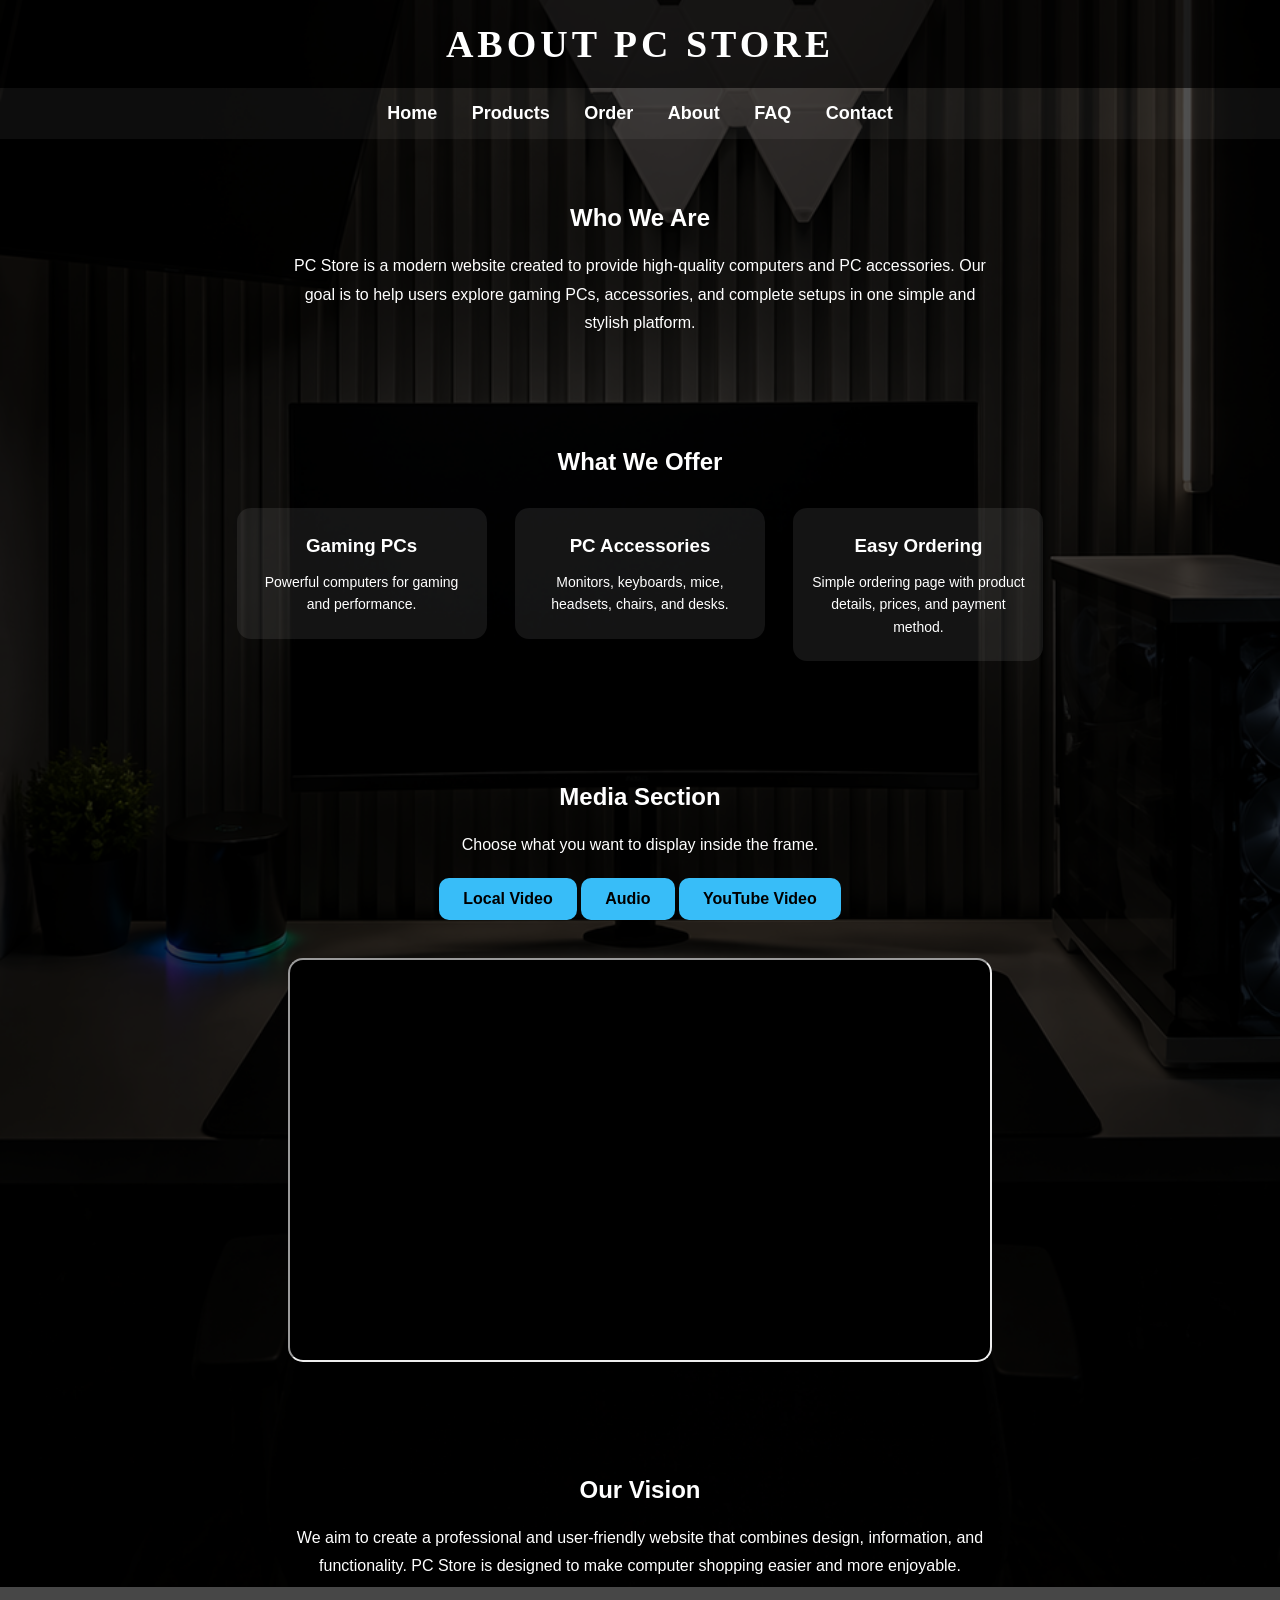
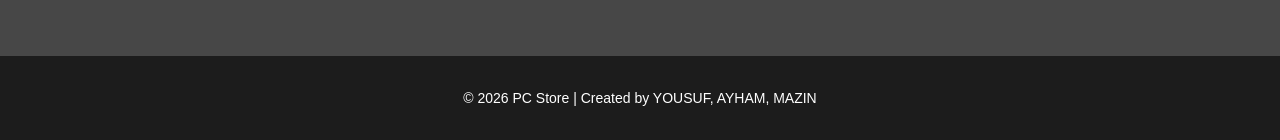
<file: about.html>
<!DOCTYPE html>
<html lang="en">
<head>
<meta charset="UTF-8">
<title>About</title>
<link rel="stylesheet" href="style.css">
<meta name="viewport" content="width=device-width, initial-scale=1.0">
</head>

<body>
<div class="overlay">

<header>About PC Store</header>

<nav>
<a href="index.html">Home</a>
<a href="products.html">Products</a>
<a href="order.html">Order</a>
<a href="about.html">About</a>
<a href="faq.html">FAQ</a>
<a href="contact.html">Contact</a>
</nav>

<section>
<h2>Who We Are</h2>

<p style="max-width:700px; margin:auto; line-height:1.8;">
PC Store is a modern website created to provide high-quality computers and PC accessories.
Our goal is to help users explore gaming PCs, accessories, and complete setups in one simple and stylish platform.
</p>

</section>

<section>

<h2>What We Offer</h2>

<div class="card">
<h3>Gaming PCs</h3>
<p>Powerful computers for gaming and performance.</p>
</div>

<div class="card">
<h3>PC Accessories</h3>
<p>Monitors, keyboards, mice, headsets, chairs, and desks.</p>
</div>

<div class="card">
<h3>Easy Ordering</h3>
<p>Simple ordering page with product details, prices, and payment method.</p>
</div>

</section>

<section>

<h2>Media Section</h2>

<p style="max-width:700px; margin:auto; line-height:1.8;">
Choose what you want to display inside the frame.
</p>

<br>

<a href="4k.mp4" target="mediaframe" class="home-button">
Local Video
</a>

<a href="audio.mp3" target="mediaframe" class="home-button">
Audio
</a>

<a href="https://www.youtube.com/embed/jfKfPfyJRdk"
target="mediaframe"
class="home-button">
YouTube Video
</a>
<br><br>

<iframe
name="mediaframe"
width="700"
height="400">
</iframe>

</section>

<section>

<h2>Our Vision</h2>

<p style="max-width:700px; margin:auto; line-height:1.8;">
We aim to create a professional and user-friendly website that combines design,
information, and functionality. PC Store is designed to make computer shopping
easier and more enjoyable.
</p>

</section>

<footer>
<p>© 2026 PC Store | Created by YOUSUF, AYHAM, MAZIN</p>
</footer>

</div>
</body>
</html>
</file>
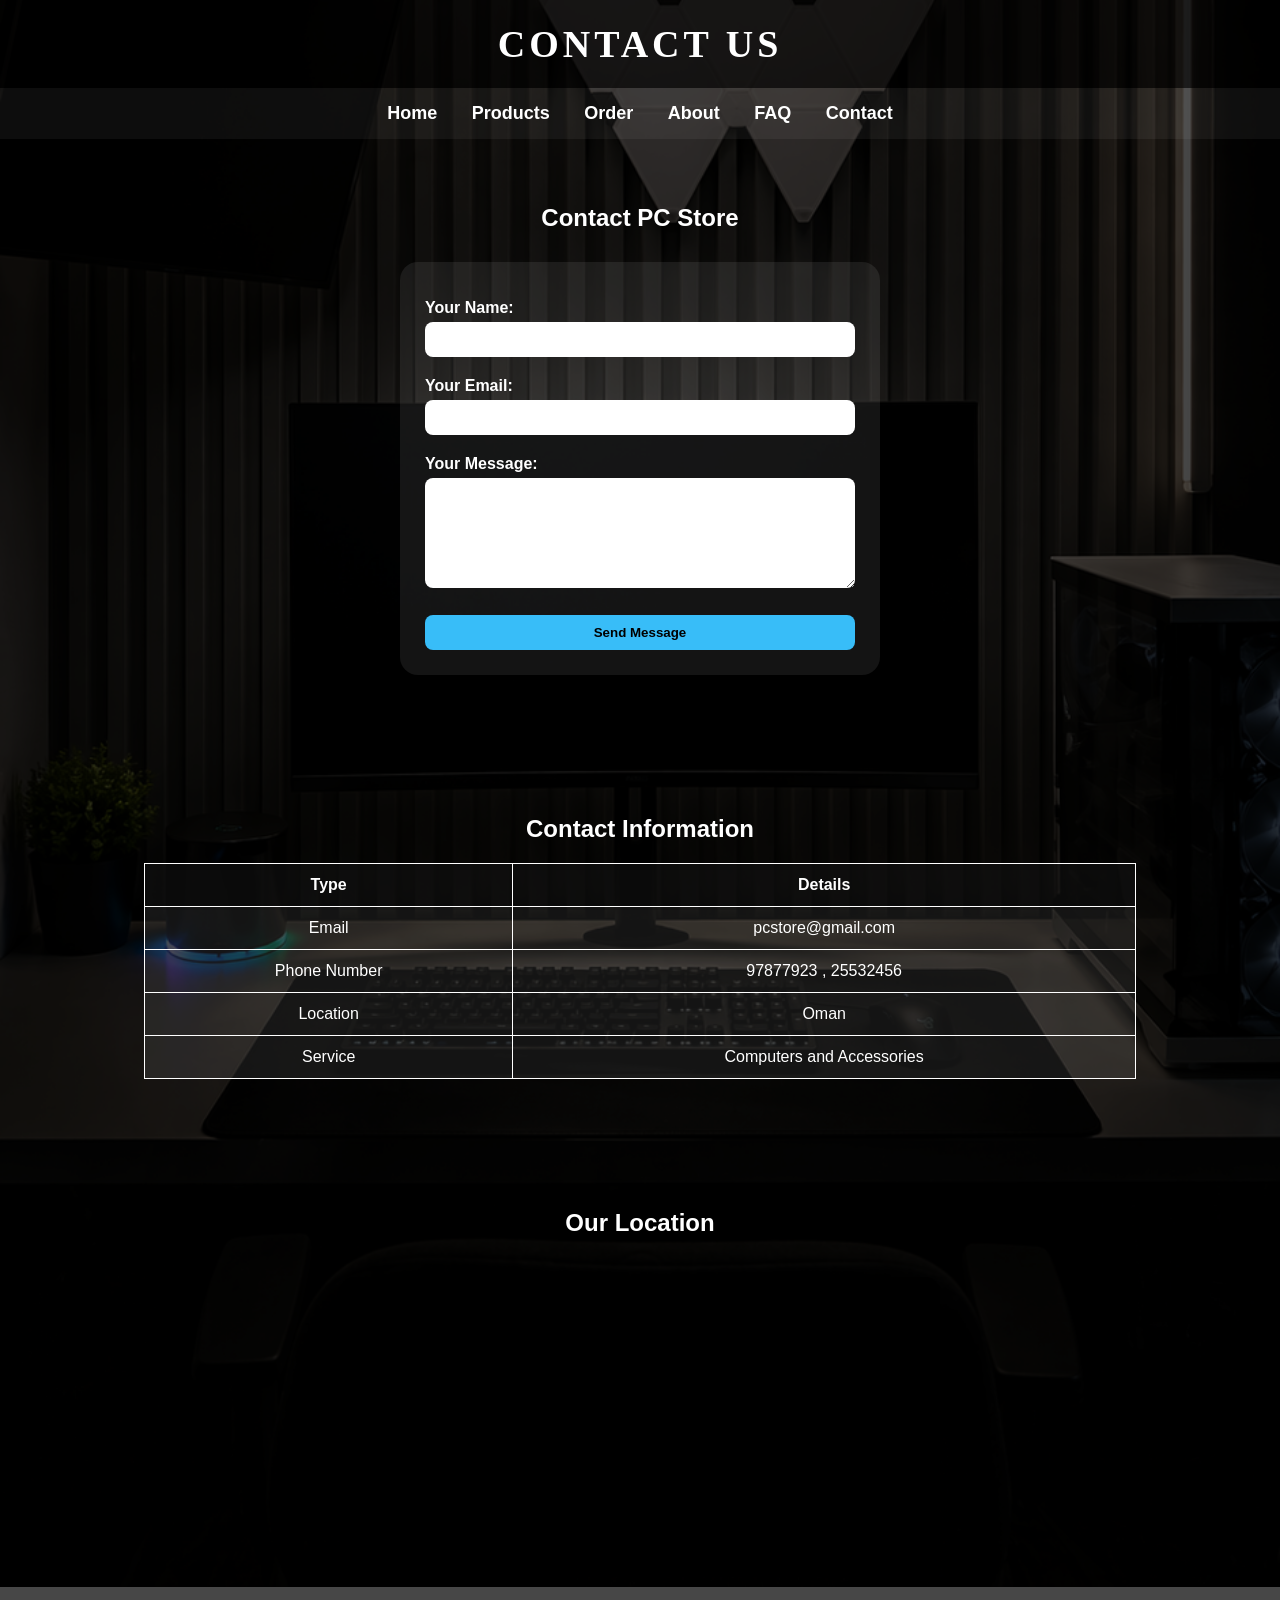
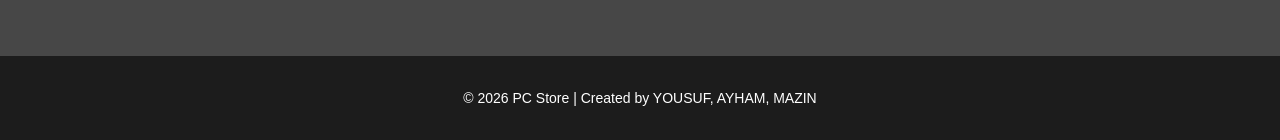
<file: contact.html>
<!DOCTYPE html>
<html lang="en">
<head>
<meta charset="UTF-8">
<title>Contact</title>
<link rel="stylesheet" href="style.css">
<meta name="viewport" content="width=device-width, initial-scale=1.0">

<script>
function sendMessage() {
    alert("Thank you for contacting PC Store");
}
</script>
</head>

<body>
<div class="overlay">

<header>Contact Us</header>

<nav>
<a href="index.html">Home</a>
<a href="products.html">Products</a>
<a href="order.html">Order</a>
<a href="about.html">About</a>
<a href="faq.html">FAQ</a>
<a href="contact.html">Contact</a>
</nav>

<section>
<h2>Contact PC Store</h2>

<div class="order-box">

<form>
<label>Your Name:</label>
<input type="text" required>

<label>Your Email:</label>
<input type="email" required>

<label>Your Message:</label>
<textarea rows="6"></textarea>

<button type="button" onclick="sendMessage()">Send Message</button>
</form>

</div>
</section>

<section>
<h2>Contact Information</h2>

<table>
<tr>
<th>Type</th>
<th>Details</th>
</tr>

<tr>
<td>Email</td>
<td>pcstore@gmail.com</td>
</tr>

<tr>
<td>Phone Number</td>
<td>97877923 , 25532456</td>
</tr>

<tr>
<td>Location</td>
<td>Oman</td>
</tr>

<tr>
<td>Service</td>
<td>Computers and Accessories</td>
</tr>

</table>
</section>

<section>
<h2>Our Location</h2>

<iframe
src="https://maps.google.com/maps?q=oman&t=&z=5&ie=UTF8&iwloc=&output=embed"
width="600"
height="300"
style="border:0;"
allowfullscreen="">
</iframe>

</section>

</section>

<footer>
<p>© 2026 PC Store | Created by YOUSUF, AYHAM, MAZIN</p>
</footer>

</div>
</body>
</html>
</file>
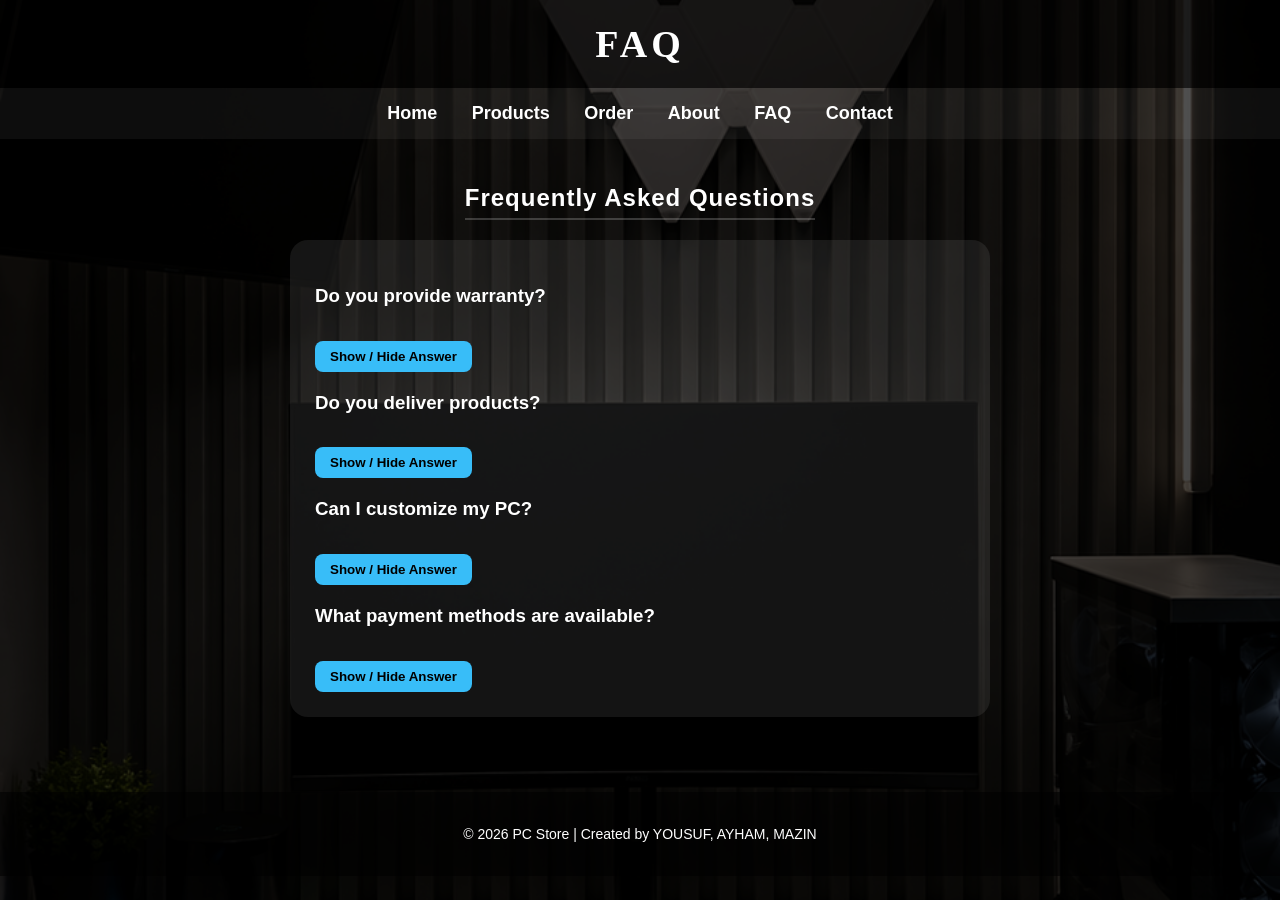
<file: faq.html>
<!DOCTYPE html>
<html lang="en">
<head>
<meta charset="UTF-8">
<title>FAQ</title>
<link rel="stylesheet" href="style.css">
<meta name="viewport" content="width=device-width, initial-scale=1.0">

<script>
function showAnswer(id) {
    var answer;

    answer = document.getElementById(id);

    if (answer.style.display == "none") {
        answer.style.display = "block";
    }
    else {
        answer.style.display = "none";
    }
}
</script>
</head>

<body>
<div class="overlay">

<header>FAQ</header>

<nav>
<a href="index.html">Home</a>
<a href="products.html">Products</a>
<a href="order.html">Order</a>
<a href="about.html">About</a>
<a href="faq.html">FAQ</a>
<a href="contact.html">Contact</a>
</nav>

<section>
<div class="title-line">
<h2>Frequently Asked Questions</h2>
</div>

<div class="faq-box">

<h3>Do you provide warranty?</h3>
<button type="button" onclick="showAnswer('a1')">Show / Hide Answer</button>
<p id="a1" style="display:none;">
Yes, we provide warranty for our computers and main components.
</p>

<h3>Do you deliver products?</h3>
<button type="button" onclick="showAnswer('a2')">Show / Hide Answer</button>
<p id="a2" style="display:none;">
Yes, we deliver orders to customers inside Oman.
</p>

<h3>Can I customize my PC?</h3>
<button type="button" onclick="showAnswer('a3')">Show / Hide Answer</button>
<p id="a3" style="display:none;">
Yes, you can choose the PC parts that match your needs and budget.
</p>

<h3>What payment methods are available?</h3>
<button type="button" onclick="showAnswer('a4')">Show / Hide Answer</button>
<p id="a4" style="display:none;">
You can pay by Cash or Card when confirming your order.
</p>

</div>
</section>

<footer>
<p>© 2026 PC Store | Created by YOUSUF, AYHAM, MAZIN</p>
</footer>

</div>
</body>
</html>
</file>
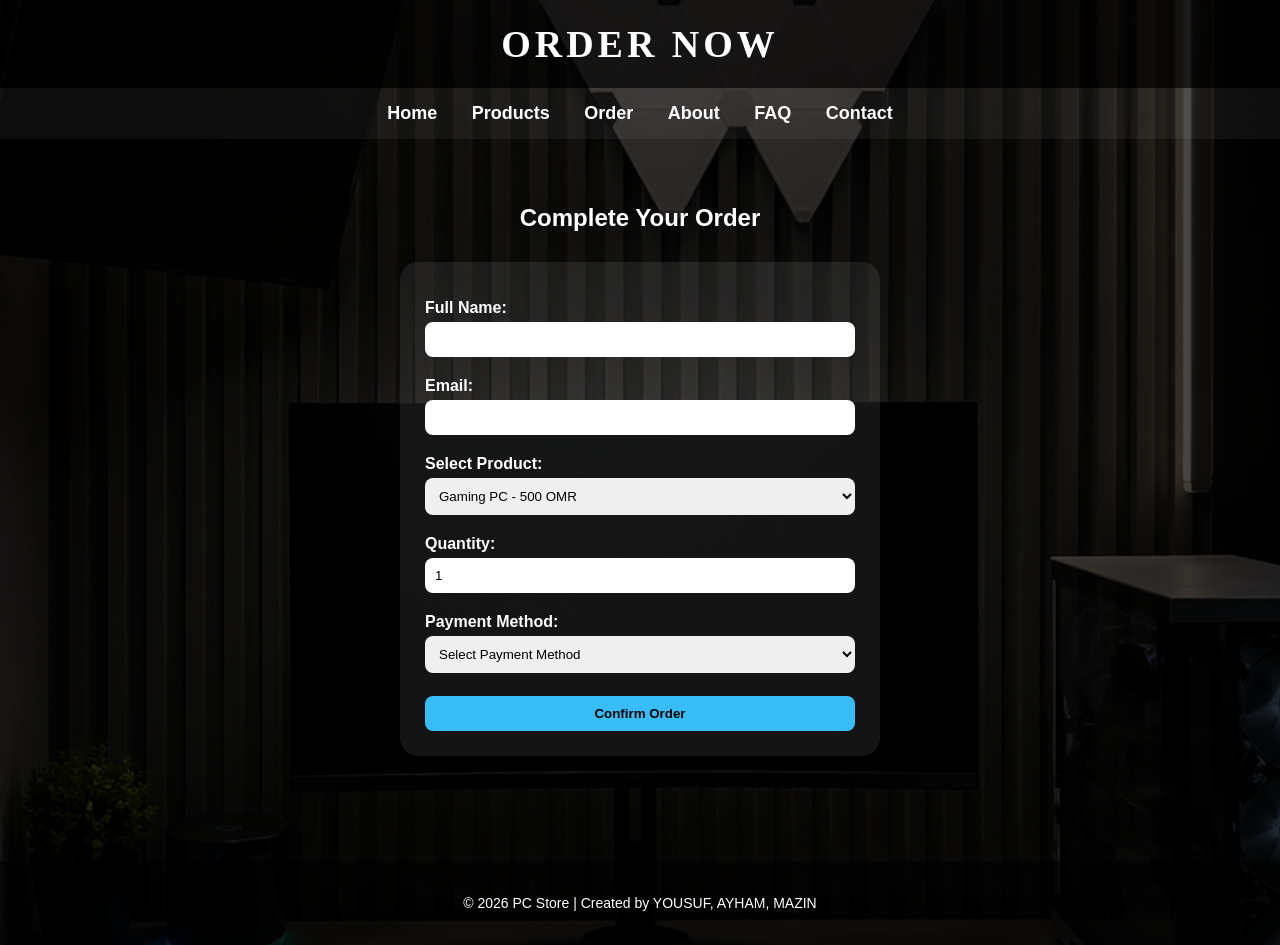
<file: order.html>
<!DOCTYPE html>
<html lang="en">
<head>
<meta charset="UTF-8">
<meta name="viewport" content="width=device-width, initial-scale=1.0">
<title>Order</title>
<link rel="stylesheet" href="style.css">

<script>
function calc() {
    var product;
    var payment;

    product = document.myform.product.value;
    payment = document.myform.payment.value;

    if (payment == "") {
        alert("Please select a payment method");
    }
    else {
        alert("Order Confirmed\nProduct: " + product + "\nPayment: " + payment);
    }
}
</script>
</head>

<body>
<div class="overlay">

<header>Order Now</header>

<nav>
<a href="index.html">Home</a>
<a href="products.html">Products</a>
<a href="order.html">Order</a>
<a href="about.html">About</a>
<a href="faq.html">FAQ</a>
<a href="contact.html">Contact</a>
</nav>

<section>
<h2>Complete Your Order</h2>

<div class="order-box">

<form name="myform">
<label>Full Name:</label>
<input type="text" name="fullname" required>

<label>Email:</label>
<input type="email" name="email" required>

<label>Select Product:</label>
<select name="product">
<option>Gaming PC - 500 OMR</option>
<option>Office PC - 250 OMR</option>
<option>Pro PC - 700 OMR</option>
<option>Intel i7 - 180 OMR</option>
<option>Ryzen 5 - 140 OMR</option>
<option>Intel i9 - 300 OMR</option>
<option>RTX 3060 - 220 OMR</option>
<option>RTX 4060 - 280 OMR</option>
<option>RTX 5060 - 350 OMR</option>
<option>Liquid Cooler - 45 OMR</option>
<option>Air Cooler - 25 OMR</option>
<option>Pro Cooler - 60 OMR</option>
<option>RGB Case - 35 OMR</option>
<option>White Case - 40 OMR</option>
<option>Black Case - 38 OMR</option>
<option>Gaming Monitor - 120 OMR</option>
<option>Mechanical Keyboard - 30 OMR</option>
<option>Gaming Mouse - 20 OMR</option>
<option>Gaming Headset - 25 OMR</option>
<option>Gaming Chair - 95 OMR</option>
<option>RGB Desk - 90 OMR</option>
<option>Basic Setup - 650 OMR</option>
<option>Advanced Setup - 950 OMR</option>
<option>Pro Setup - 1400 OMR</option>
</select>

<label>Quantity:</label>
<input type="number" name="quantity" min="1" max="10" value="1">

<label>Payment Method:</label>
<select name="payment">
<option value="">Select Payment Method</option>
<option value="Cash">Cash</option>
<option value="Card">Card</option>
</select>

<button type="button" onclick="calc()">Confirm Order</button>
</form>

</div>
</section>

<footer>
<p>© 2026 PC Store | Created by YOUSUF, AYHAM, MAZIN</p>
</footer>

</div>
</body>
</html>
</file>
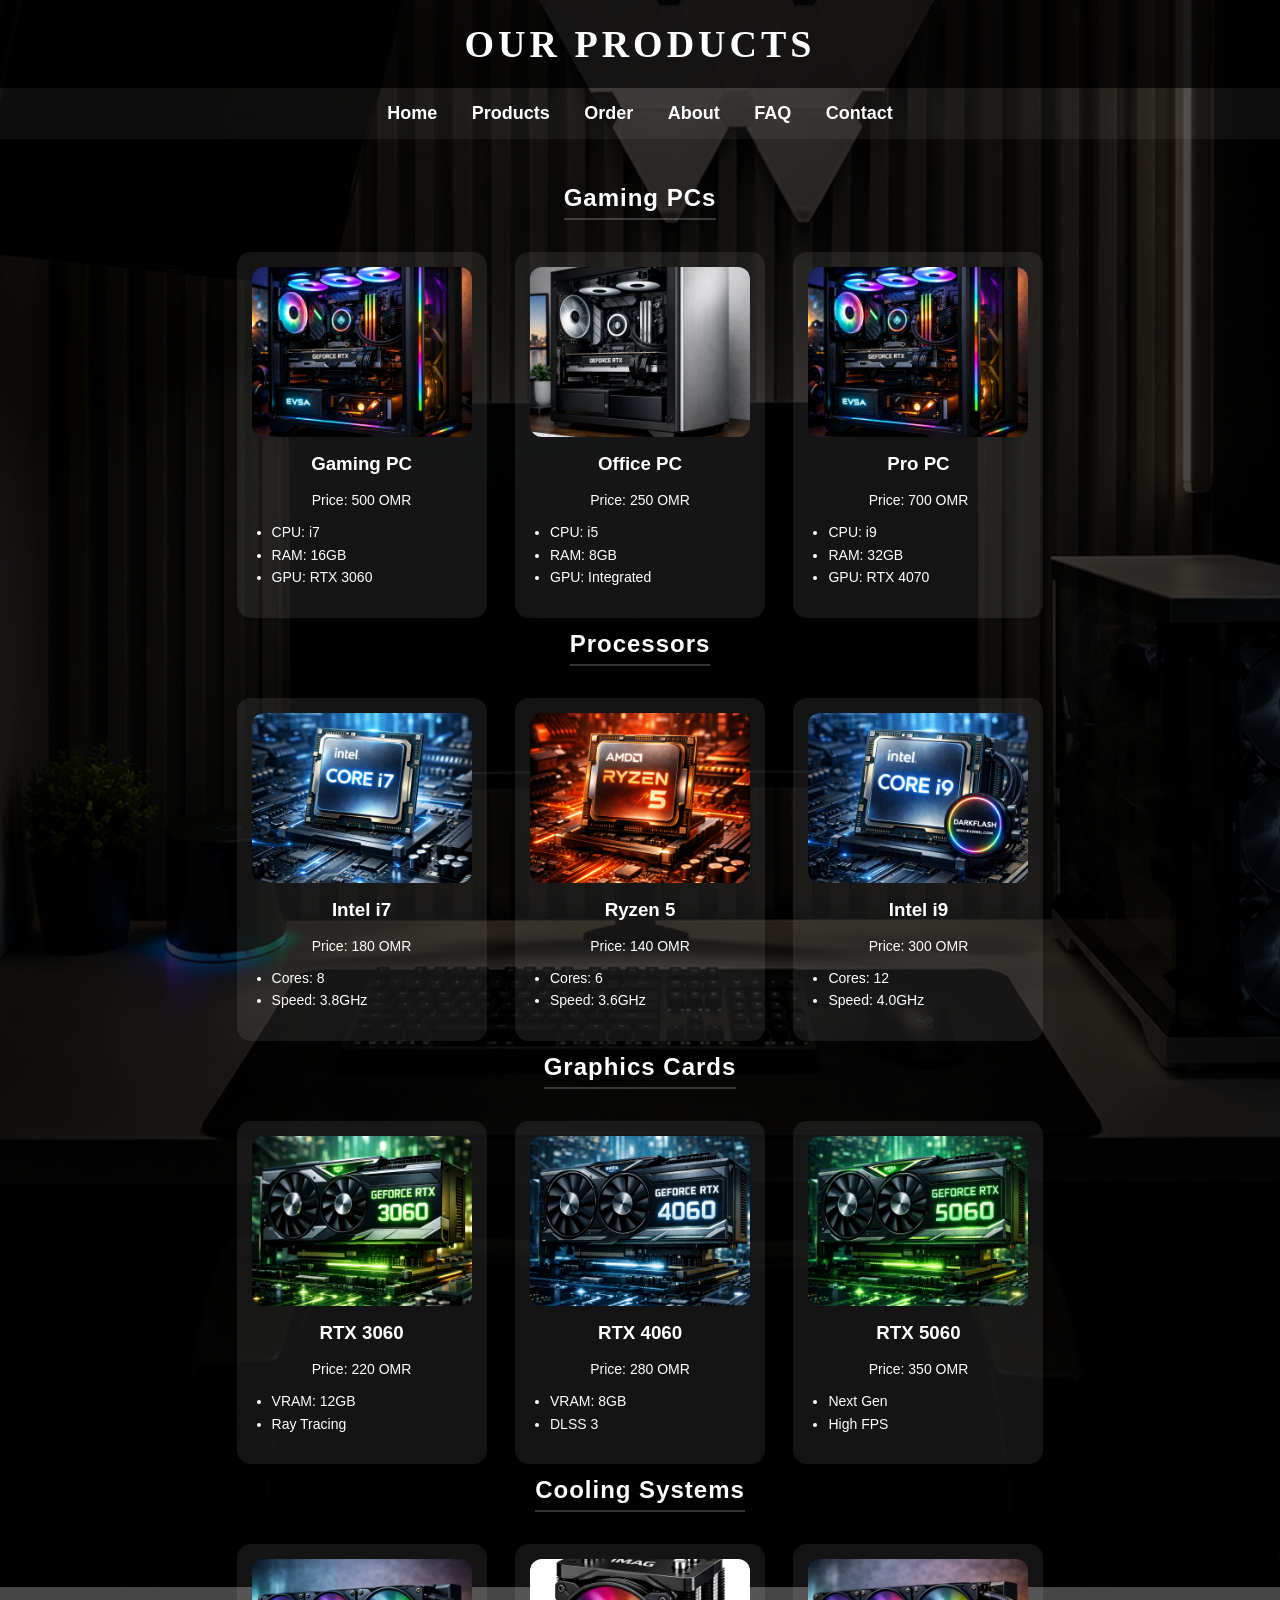
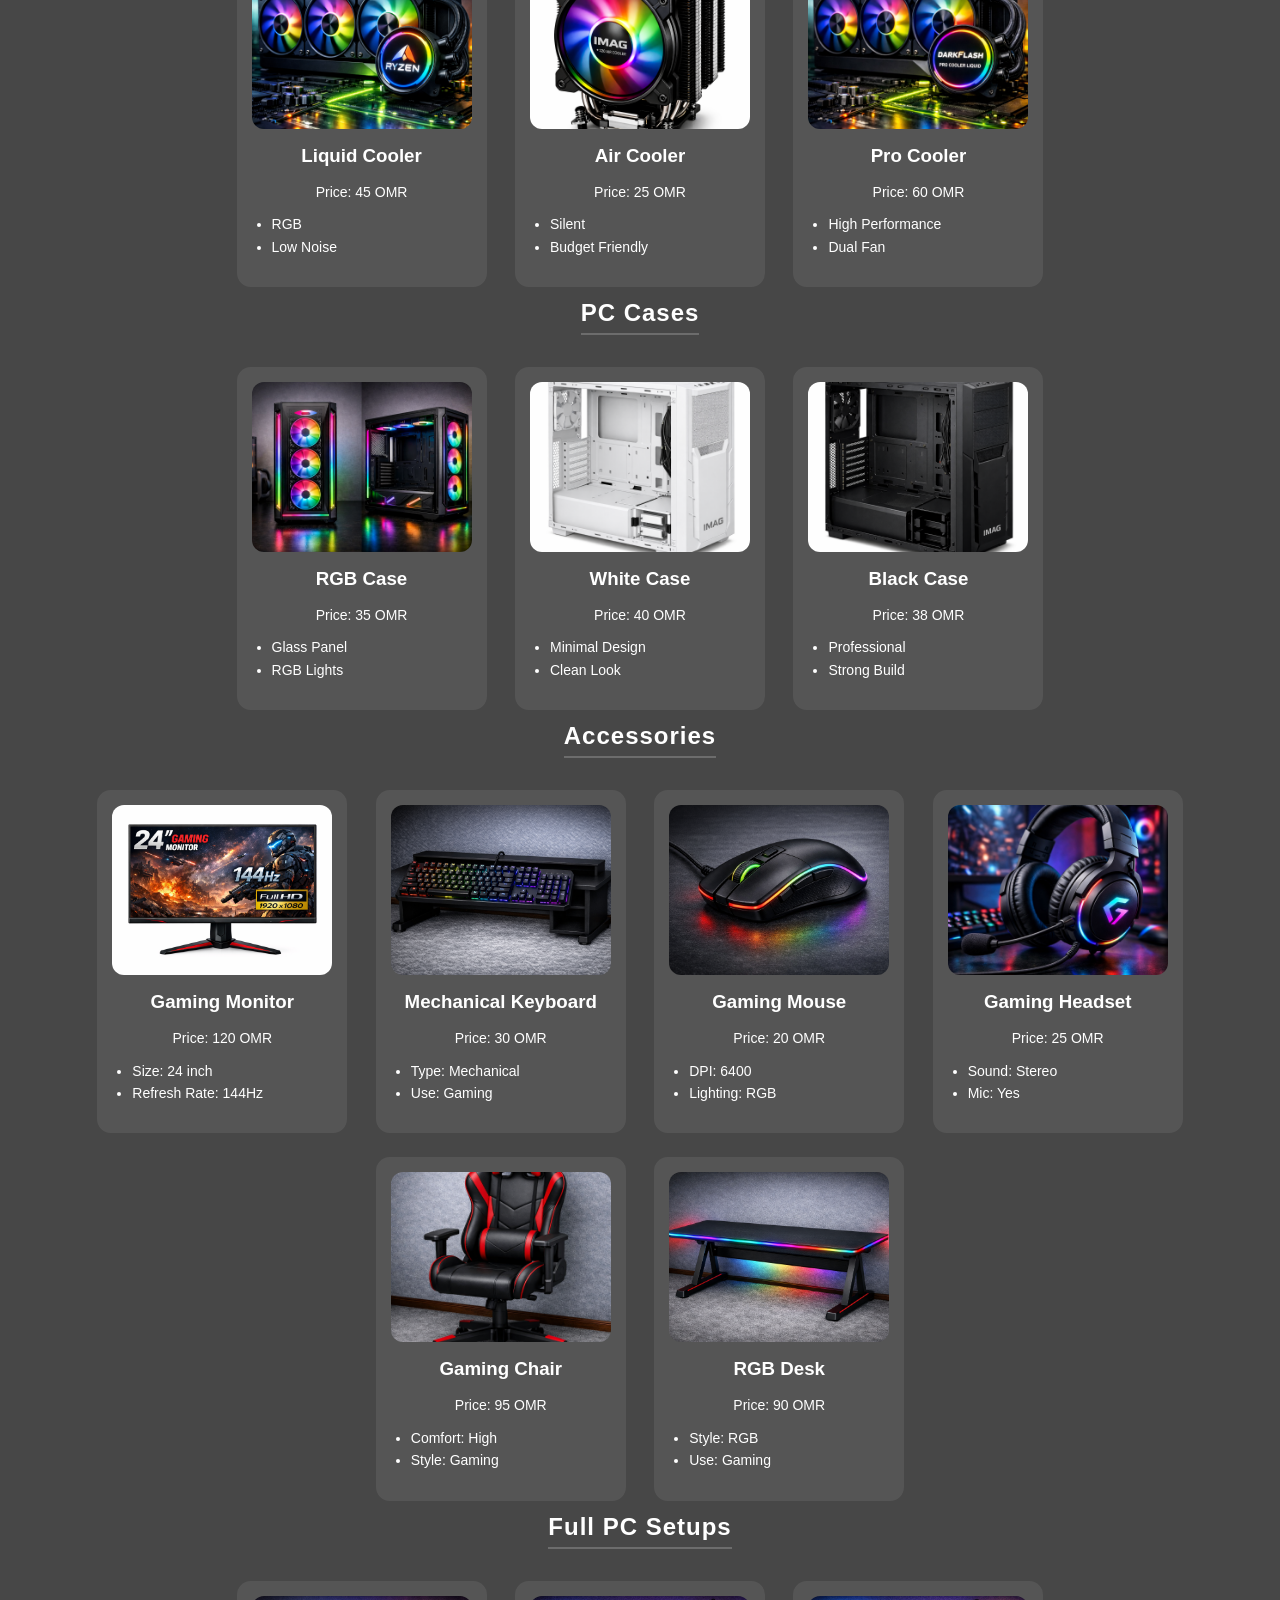
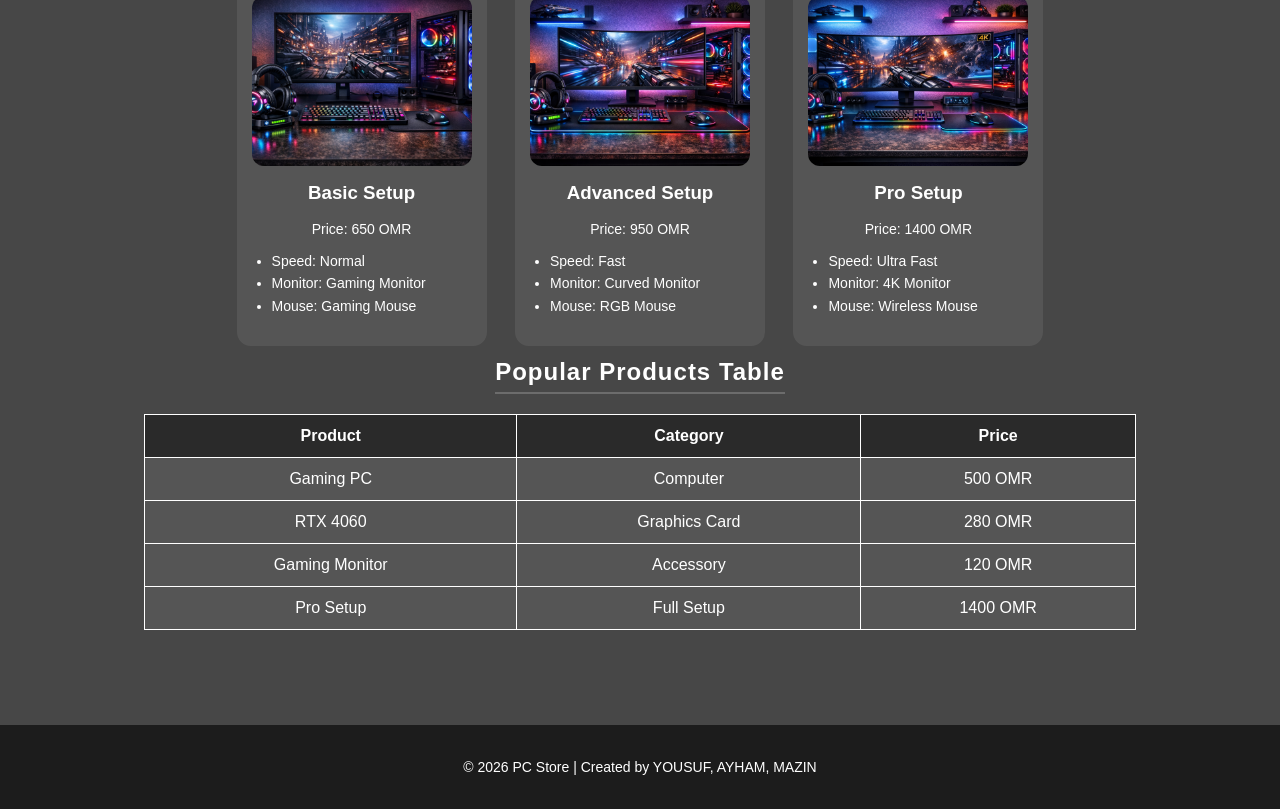
<file: products.html>
<!DOCTYPE html>
<html lang="en">
<head>
<meta charset="UTF-8">
<title>Products</title>
<link rel="stylesheet" href="style.css">
<meta name="viewport" content="width=device-width, initial-scale=1.0">
</head>

<body>
<div class="overlay">

<header>Our Products</header>

<nav>
<a href="index.html">Home</a>
<a href="products.html">Products</a>
<a href="order.html">Order</a>
<a href="about.html">About</a>
<a href="faq.html">FAQ</a>
<a href="contact.html">Contact</a>
</nav>

<section>

<div class="title-line">
<h2>Gaming PCs</h2>
</div>

<div class="products-grid">

<a href="order.html" class="card">
<img src="1.png" alt="Gaming PC">
<h3>Gaming PC</h3>
<p>Price: 500 OMR</p>
<ul>
<li>CPU: i7</li>
<li>RAM: 16GB</li>
<li>GPU: RTX 3060</li>
</ul>
</a>

<a href="order.html" class="card">
<img src="2.png" alt="Office PC">
<h3>Office PC</h3>
<p>Price: 250 OMR</p>
<ul>
<li>CPU: i5</li>
<li>RAM: 8GB</li>
<li>GPU: Integrated</li>
</ul>
</a>

<a href="order.html" class="card">
<img src="1.png" alt="Pro PC">
<h3>Pro PC</h3>
<p>Price: 700 OMR</p>
<ul>
<li>CPU: i9</li>
<li>RAM: 32GB</li>
<li>GPU: RTX 4070</li>
</ul>
</a>

</div>

<div class="title-line">
<h2>Processors</h2>
</div>

<div class="products-grid">

<a href="order.html" class="card">
<img src="3.png" alt="Intel i7">
<h3>Intel i7</h3>
<p>Price: 180 OMR</p>
<ul>
<li>Cores: 8</li>
<li>Speed: 3.8GHz</li>
</ul>
</a>

<a href="order.html" class="card">
<img src="4.png" alt="Ryzen 5">
<h3>Ryzen 5</h3>
<p>Price: 140 OMR</p>
<ul>
<li>Cores: 6</li>
<li>Speed: 3.6GHz</li>
</ul>
</a>

<a href="order.html" class="card">
<img src="3a.png" alt="Intel i9">
<h3>Intel i9</h3>
<p>Price: 300 OMR</p>
<ul>
<li>Cores: 12</li>
<li>Speed: 4.0GHz</li>
</ul>
</a>

</div>

<div class="title-line">
<h2>Graphics Cards</h2>
</div>

<div class="products-grid">

<a href="order.html" class="card">
<img src="5.png" alt="RTX 3060">
<h3>RTX 3060</h3>
<p>Price: 220 OMR</p>
<ul>
<li>VRAM: 12GB</li>
<li>Ray Tracing</li>
</ul>
</a>

<a href="order.html" class="card">
<img src="5a.png" alt="RTX 4060">
<h3>RTX 4060</h3>
<p>Price: 280 OMR</p>
<ul>
<li>VRAM: 8GB</li>
<li>DLSS 3</li>
</ul>
</a>

<a href="order.html" class="card">
<img src="5b.png" alt="RTX 5060">
<h3>RTX 5060</h3>
<p>Price: 350 OMR</p>
<ul>
<li>Next Gen</li>
<li>High FPS</li>
</ul>
</a>

</div>

<div class="title-line">
<h2>Cooling Systems</h2>
</div>

<div class="products-grid">

<a href="order.html" class="card">
<img src="6.png" alt="Liquid Cooler">
<h3>Liquid Cooler</h3>
<p>Price: 45 OMR</p>
<ul>
<li>RGB</li>
<li>Low Noise</li>
</ul>
</a>

<a href="order.html" class="card">
<img src="6a.png" alt="Air Cooler">
<h3>Air Cooler</h3>
<p>Price: 25 OMR</p>
<ul>
<li>Silent</li>
<li>Budget Friendly</li>
</ul>
</a>

<a href="order.html" class="card">
<img src="6b.png" alt="Pro Cooler">
<h3>Pro Cooler</h3>
<p>Price: 60 OMR</p>
<ul>
<li>High Performance</li>
<li>Dual Fan</li>
</ul>
</a>

</div>

<div class="title-line">
<h2>PC Cases</h2>
</div>

<div class="products-grid">

<a href="order.html" class="card">
<img src="7.png" alt="RGB Case">
<h3>RGB Case</h3>
<p>Price: 35 OMR</p>
<ul>
<li>Glass Panel</li>
<li>RGB Lights</li>
</ul>
</a>

<a href="order.html" class="card">
<img src="9a.png" alt="White Case">
<h3>White Case</h3>
<p>Price: 40 OMR</p>
<ul>
<li>Minimal Design</li>
<li>Clean Look</li>
</ul>
</a>

<a href="order.html" class="card">
<img src="9b.png" alt="Black Case">
<h3>Black Case</h3>
<p>Price: 38 OMR</p>
<ul>
<li>Professional</li>
<li>Strong Build</li>
</ul>
</a>

</div>

<div class="title-line">
<h2>Accessories</h2>
</div>

<div class="products-grid">

<a href="order.html" class="card">
<img src="m1.png" alt="Gaming Monitor">
<h3>Gaming Monitor</h3>
<p>Price: 120 OMR</p>
<ul>
<li>Size: 24 inch</li>
<li>Refresh Rate: 144Hz</li>
</ul>
</a>

<a href="order.html" class="card">
<img src="k1.png" alt="Mechanical Keyboard">
<h3>Mechanical Keyboard</h3>
<p>Price: 30 OMR</p>
<ul>
<li>Type: Mechanical</li>
<li>Use: Gaming</li>
</ul>
</a>

<a href="order.html" class="card">
<img src="mu1.png" alt="Gaming Mouse">
<h3>Gaming Mouse</h3>
<p>Price: 20 OMR</p>
<ul>
<li>DPI: 6400</li>
<li>Lighting: RGB</li>
</ul>
</a>

<a href="order.html" class="card">
<img src="h1.png" alt="Gaming Headset">
<h3>Gaming Headset</h3>
<p>Price: 25 OMR</p>
<ul>
<li>Sound: Stereo</li>
<li>Mic: Yes</li>
</ul>
</a>

<a href="order.html" class="card">
<img src="c1.png" alt="Gaming Chair">
<h3>Gaming Chair</h3>
<p>Price: 95 OMR</p>
<ul>
<li>Comfort: High</li>
<li>Style: Gaming</li>
</ul>
</a>

<a href="order.html" class="card">
<img src="d1.png" alt="RGB Desk">
<h3>RGB Desk</h3>
<p>Price: 90 OMR</p>
<ul>
<li>Style: RGB</li>
<li>Use: Gaming</li>
</ul>
</a>

</div>

<div class="title-line">
<h2>Full PC Setups</h2>
</div>

<div class="products-grid">

<a href="order.html" class="card">
<img src="fs1.png" alt="Basic Setup">
<h3>Basic Setup</h3>
<p>Price: 650 OMR</p>
<ul>
<li>Speed: Normal</li>
<li>Monitor: Gaming Monitor</li>
<li>Mouse: Gaming Mouse</li>
</ul>
</a>

<a href="order.html" class="card">
<img src="fs2.png" alt="Advanced Setup">
<h3>Advanced Setup</h3>
<p>Price: 950 OMR</p>
<ul>
<li>Speed: Fast</li>
<li>Monitor: Curved Monitor</li>
<li>Mouse: RGB Mouse</li>
</ul>
</a>

<a href="order.html" class="card">
<img src="fs3.png" alt="Pro Setup">
<h3>Pro Setup</h3>
<p>Price: 1400 OMR</p>
<ul>
<li>Speed: Ultra Fast</li>
<li>Monitor: 4K Monitor</li>
<li>Mouse: Wireless Mouse</li>
</ul>
</a>

</div>

<div class="title-line">
<h2>Popular Products Table</h2>
</div>

<table>
<tr>
<th>Product</th>
<th>Category</th>
<th>Price</th>
</tr>
<tr>
<td>Gaming PC</td>
<td>Computer</td>
<td>500 OMR</td>
</tr>
<tr>
<td>RTX 4060</td>
<td>Graphics Card</td>
<td>280 OMR</td>
</tr>
<tr>
<td>Gaming Monitor</td>
<td>Accessory</td>
<td>120 OMR</td>
</tr>
<tr>
<td>Pro Setup</td>
<td>Full Setup</td>
<td>1400 OMR</td>
</tr>
</table>

</section>

<footer>
<p>© 2026 PC Store | Created by YOUSUF, AYHAM, MAZIN</p>
</footer>

</div>
</body>
</html>
</file>
<file: style.css>
body {
    margin: 0;
    font-family: Arial, sans-serif;
    color: white;
    background-image: url("back.png");
    background-size: cover;
    background-position: center;
    background-repeat: no-repeat;
    background-attachment: fixed;
}

.overlay {
    background-color: rgba(0, 0, 0, 0.72);
    min-height: 100vh;
}

header {
    text-align: center;
    padding: 22px;
    font-size: 38px;
    font-family: Georgia, "Times New Roman", serif;
    font-weight: bold;
    letter-spacing: 4px;
    text-transform: uppercase;
    background: rgba(0, 0, 0, 0.6);
    color: white;
}

nav {
    text-align: center;
    padding: 15px;
    background: rgba(255, 255, 255, 0.05);
}

nav a {
    color: white;
    margin: 15px;
    text-decoration: none;
    font-size: 18px;
    font-weight: bold;
}

nav a:hover {
    color: #38bdf8;
}

section {
    padding: 45px 20px;
    text-align: center;
}

.title-line {
    text-align: center;
    margin-bottom: 20px;
}

.title-line h2 {
    display: inline-block;
    margin: 0;
    padding-bottom: 6px;
    border-bottom: 2px solid rgba(255,255,255,0.2);
    letter-spacing: 1px;
}

.hero {
    padding-top: 45px;
}

.hero p,
.featured p {
    max-width: 700px;
    margin: 15px auto;
    line-height: 1.8;
}

.main-image {
    width: 380px;
    max-width: 90%;
    border-radius: 18px;
    margin-top: 20px;
    box-shadow: 0 0 15px rgba(255,255,255,0.18);
}

.featured-image {
    width: 380px;
    max-width: 90%;
    border-radius: 18px;
    margin-top: 10px;
    box-shadow: 0 0 15px rgba(255,255,255,0.18);
}

.home-button {
    display: inline-block;
    background: #38bdf8;
    color: black;
    text-decoration: none;
    padding: 12px 24px;
    border-radius: 10px;
    font-weight: bold;
}

.home-button:hover {
    background: white;
}

.products-grid {
    text-align: center;
}

.card {
    display: inline-block;
    width: 220px;
    margin: 12px;
    padding: 15px;
    text-align: center;
    background: rgba(255,255,255,0.08);
    border-radius: 14px;
    text-decoration: none;
    color: white;
    vertical-align: top;
    transition: 0.3s;
}

.card img {
    width: 100%;
    height: 170px;
    object-fit: cover;
    border-radius: 12px;
}

.card:hover {
    transform: scale(1.03);
    background: rgba(255,255,255,0.15);
}

.card h3 {
    margin-top: 12px;
    margin-bottom: 8px;
}

.card p {
    font-size: 14px;
    line-height: 1.6;
    margin-bottom: 8px;
}

.card ul {
    text-align: left;
    font-size: 14px;
    margin-top: 10px;
    padding-left: 20px;
    line-height: 1.6;
}

.simple-list {
    display: inline-block;
    text-align: left;
    line-height: 1.8;
}

form {
    background: transparent;
    padding: 0;
    max-width: 100%;
    margin: auto;
    text-align: left;
}

label {
    display: block;
    margin-top: 12px;
    margin-bottom: 5px;
    font-weight: bold;
}

input,
select,
textarea {
    padding: 10px;
    margin-bottom: 8px;
    width: 100%;
    box-sizing: border-box;
    border: none;
    border-radius: 8px;
}

button {
    background: #38bdf8;
    border: none;
    padding: 10px;
    cursor: pointer;
    color: black;
    font-weight: bold;
    border-radius: 8px;
    width: 100%;
    margin-top: 15px;
}

button:hover {
    background: white;
}

.order-box {
    max-width: 430px;
    margin: 30px auto;
    background: rgba(255,255,255,0.08);
    padding: 25px;
    border-radius: 18px;
}

video,
audio {
    margin-top: 15px;
    border-radius: 15px;
    max-width: 85%;
}

video {
    box-shadow: 0 0 15px rgba(255,255,255,0.15);
    height: auto;
}

.faq-box {
    max-width: 650px;
    margin: auto;
    text-align: left;
    background: rgba(255,255,255,0.08);
    padding: 25px;
    border-radius: 18px;
}

.faq-box h3 {
    margin-top: 20px;
}

.faq-box p {
    line-height: 1.7;
    background: rgba(0,0,0,0.25);
    padding: 12px;
    border-radius: 10px;
}

.faq-box button {
    width: auto;
    padding: 8px 15px;
}

table {
    width: 80%;
    margin: 20px auto;
    border-collapse: collapse;
    background: rgba(255,255,255,0.08);
}

table,
th,
td {
    border: 1px solid white;
}

th,
td {
    padding: 12px;
    text-align: center;
}

th {
    background: rgba(0,0,0,0.5);
}

footer {
    text-align: center;
    padding: 20px;
    background: rgba(0,0,0,0.6);
    margin-top: 30px;
    font-size: 14px;
}
iframe {
    margin-top: 15px;
    border-radius: 15px;
    max-width: 90%;
}
iframe {
    margin-top: 20px;
    border-radius: 15px;
    max-width: 90%;
    background: black;
}
</file>
